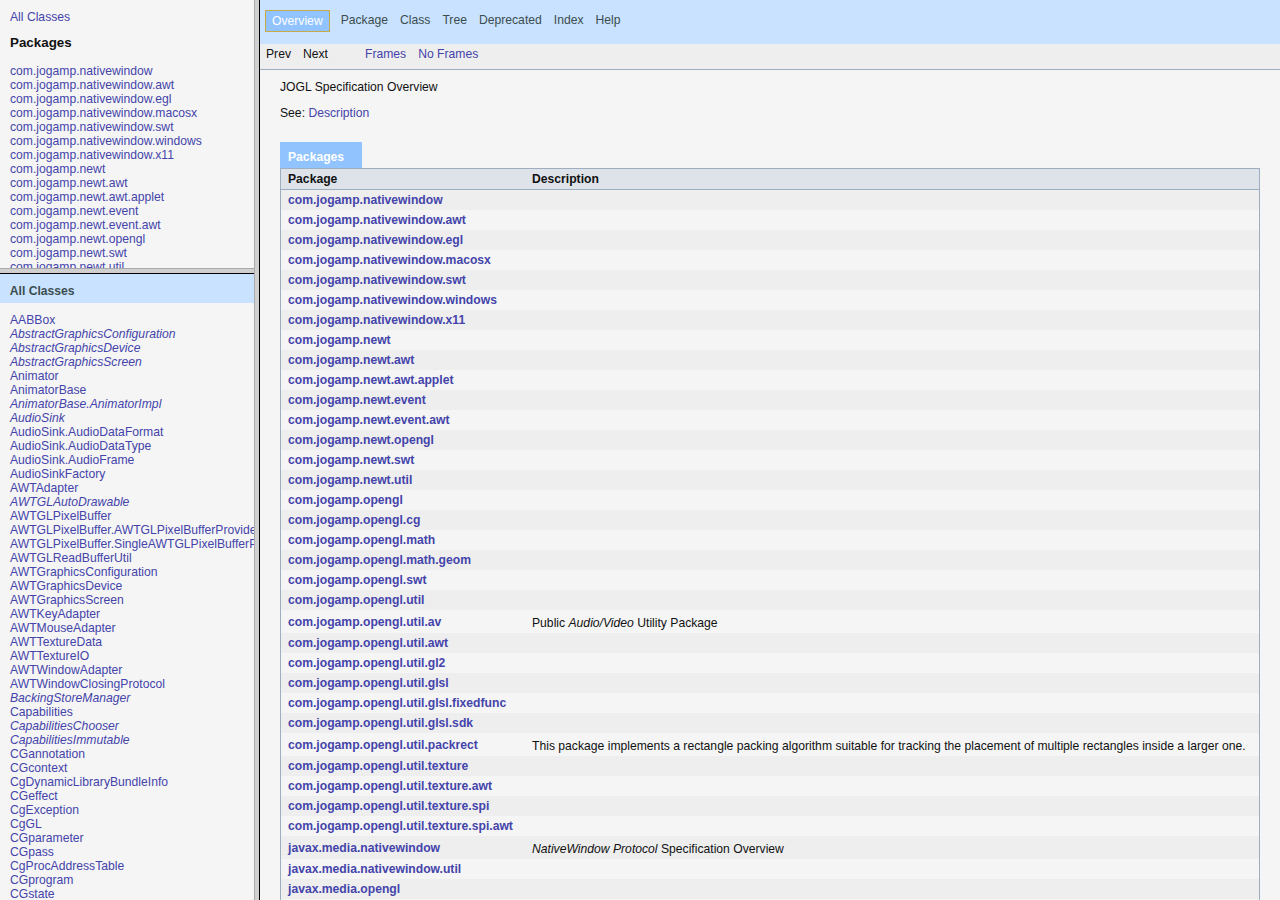
<file: VolVis/DataVisVolVisCode/VolumeVisualization/lib/javadoc/index.html>
<!DOCTYPE HTML PUBLIC "-//W3C//DTD HTML 4.01 Frameset//EN" "http://www.w3.org/TR/html4/frameset.dtd">
<!-- NewPage -->
<html lang="en">
<head>
<!-- Generated by javadoc on Sun Jul 21 05:14:34 CEST 2013 -->
<title>JOGL, NativeWindow and NEWT APIs</title>
<script type="text/javascript">
    targetPage = "" + window.location.search;
    if (targetPage != "" && targetPage != "undefined")
        targetPage = targetPage.substring(1);
    if (targetPage.indexOf(":") != -1 || (targetPage != "" && !validURL(targetPage)))
        targetPage = "undefined";
    function validURL(url) {
        var pos = url.indexOf(".html");
        if (pos == -1 || pos != url.length - 5)
            return false;
        var allowNumber = false;
        var allowSep = false;
        var seenDot = false;
        for (var i = 0; i < url.length - 5; i++) {
            var ch = url.charAt(i);
            if ('a' <= ch && ch <= 'z' ||
                    'A' <= ch && ch <= 'Z' ||
                    ch == '$' ||
                    ch == '_') {
                allowNumber = true;
                allowSep = true;
            } else if ('0' <= ch && ch <= '9'
                    || ch == '-') {
                if (!allowNumber)
                     return false;
            } else if (ch == '/' || ch == '.') {
                if (!allowSep)
                    return false;
                allowNumber = false;
                allowSep = false;
                if (ch == '.')
                     seenDot = true;
                if (ch == '/' && seenDot)
                     return false;
            } else {
                return false;
            }
        }
        return true;
    }
    function loadFrames() {
        if (targetPage != "" && targetPage != "undefined")
             top.classFrame.location = top.targetPage;
    }
</script>
</head>
<frameset cols="20%,80%" title="Documentation frame" onload="top.loadFrames()">
<frameset rows="30%,70%" title="Left frames" onload="top.loadFrames()">
<frame src="overview-frame.html" name="packageListFrame" title="All Packages">
<frame src="allclasses-frame.html" name="packageFrame" title="All classes and interfaces (except non-static nested types)">
</frameset>
<frame src="overview-summary.html" name="classFrame" title="Package, class and interface descriptions" scrolling="yes">
<noframes>
<noscript>
<div>JavaScript is disabled on your browser.</div>
</noscript>
<h2>Frame Alert</h2>
<p>This document is designed to be viewed using the frames feature. If you see this message, you are using a non-frame-capable web client. Link to <a href="overview-summary.html">Non-frame version</a>.</p>
</noframes>
</frameset>
</html>
</file>
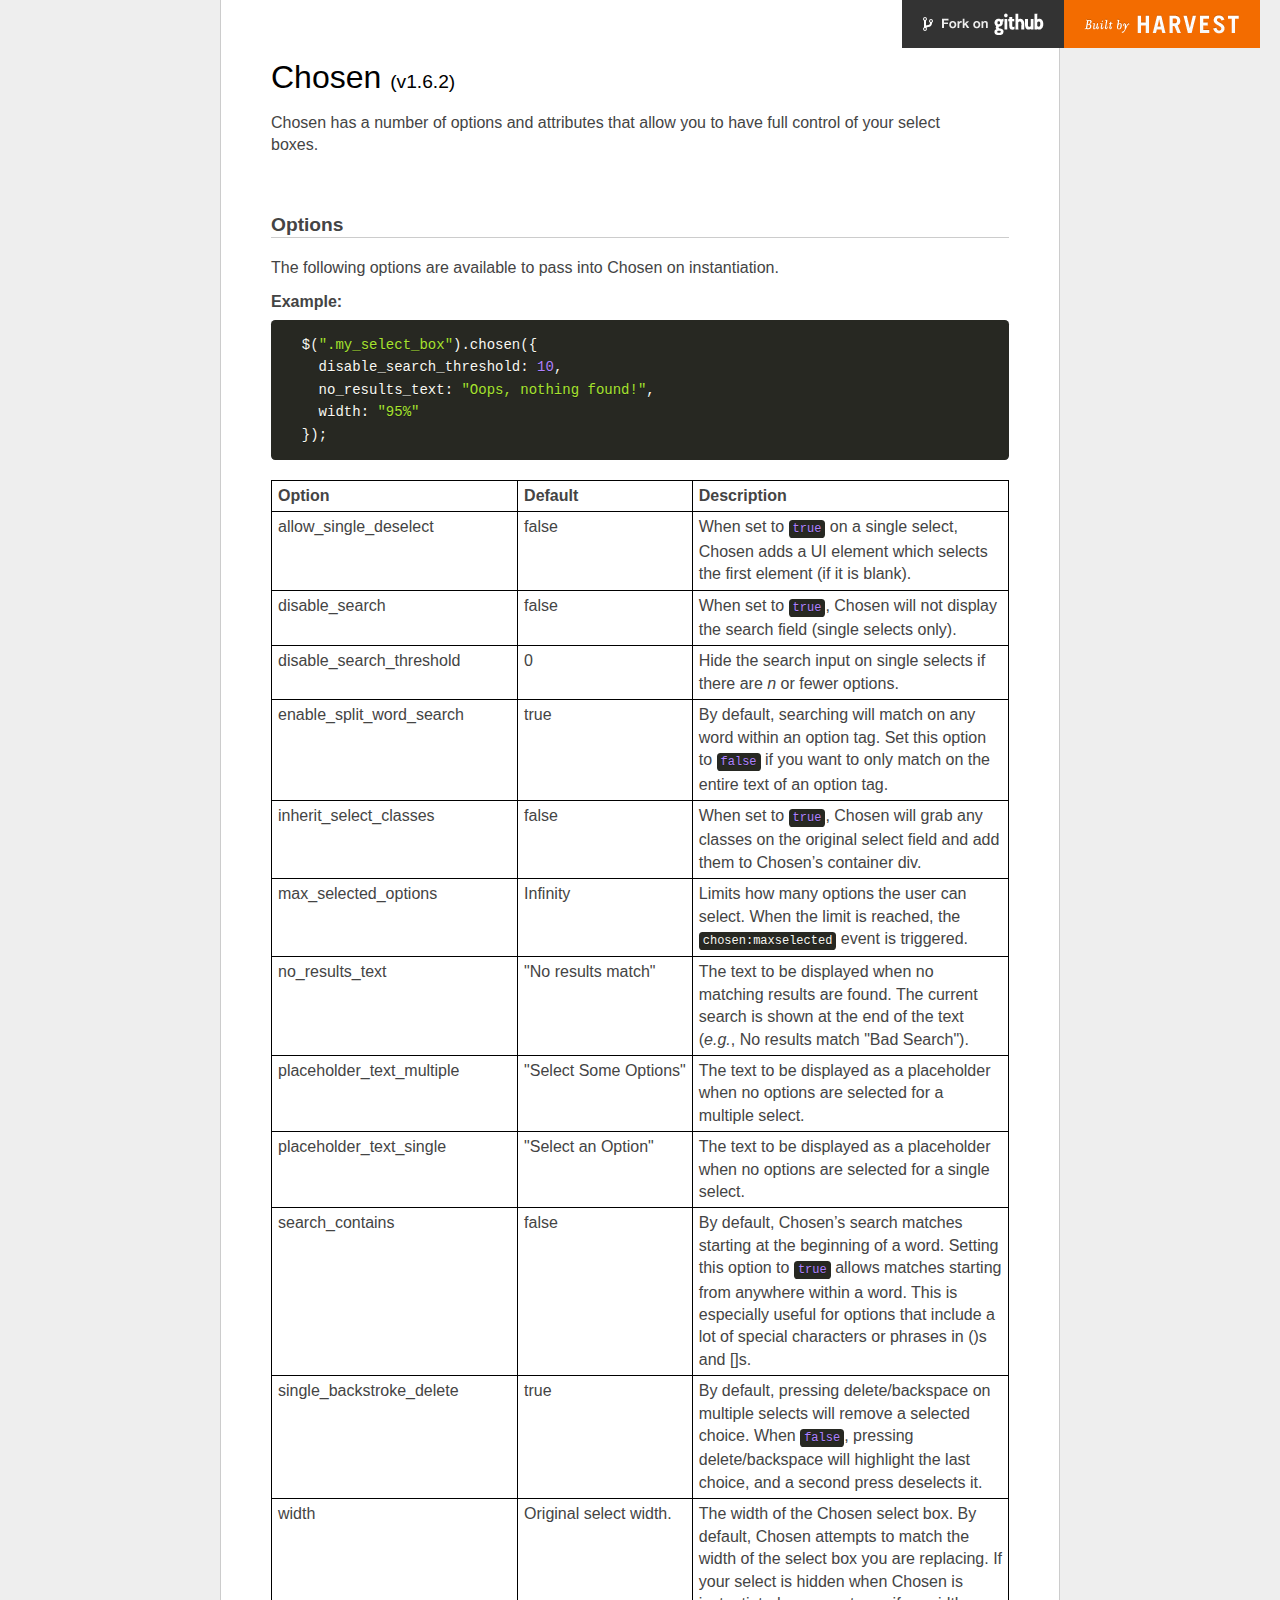
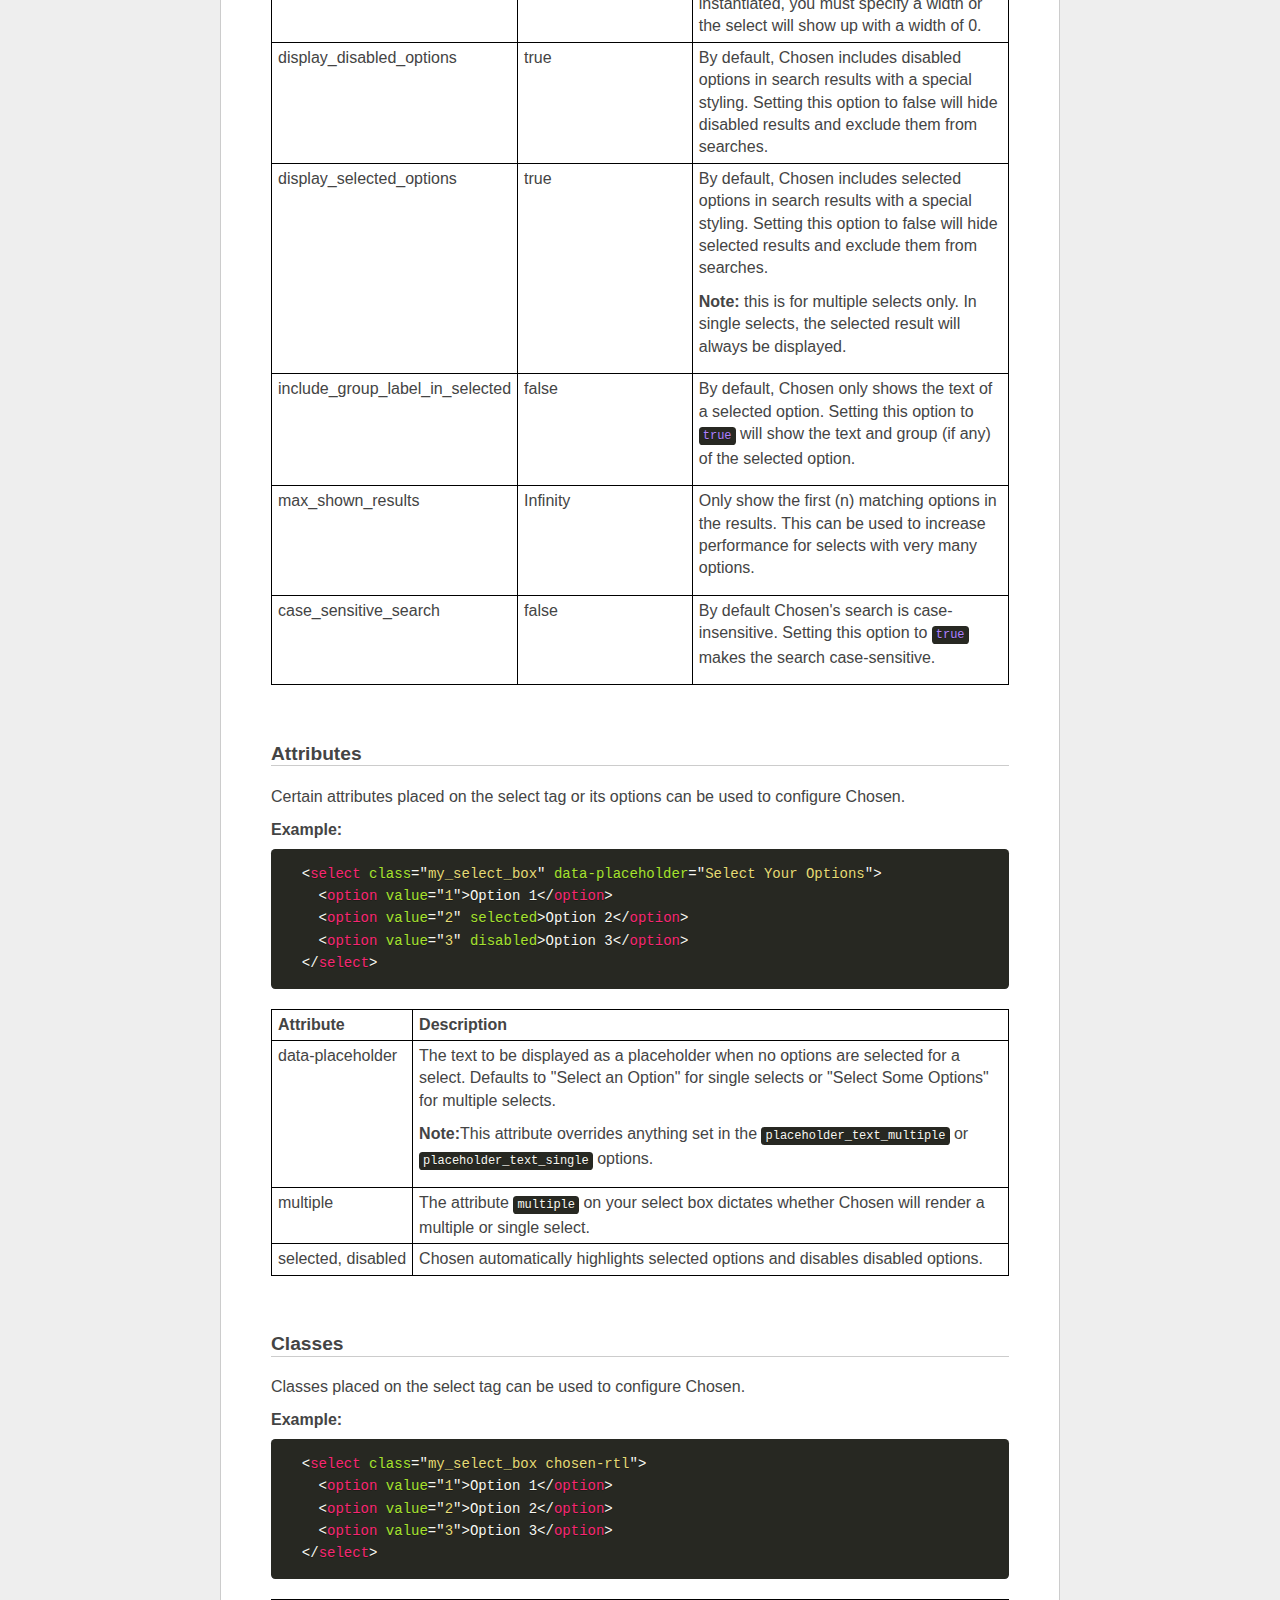
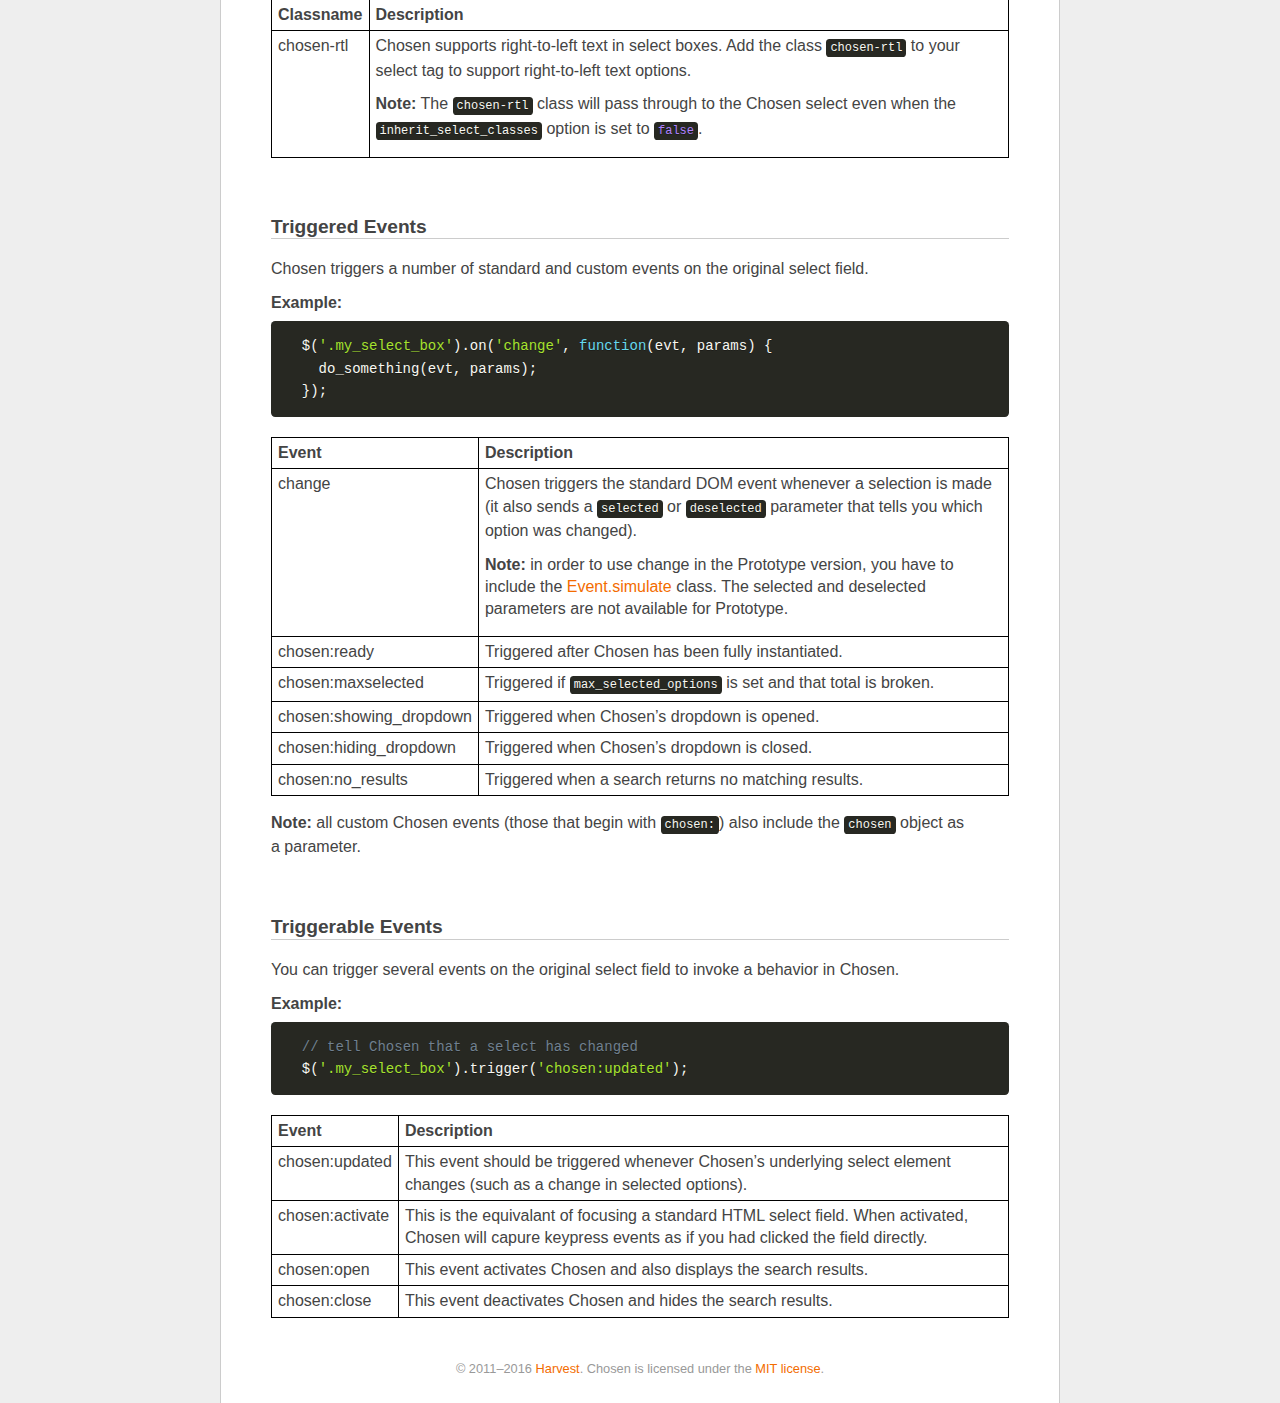
<file: chosen_v1.6.2/options.html>
<!doctype html>
<html lang="en">
<head>
  <meta charset="utf-8">
  <title>Chosen: A jQuery Plugin by Harvest to Tame Unwieldy Select Boxes</title>
  <link rel="stylesheet" href="docsupport/style.css">
  <link rel="stylesheet" href="docsupport/prism.css">
  <link rel="stylesheet" href="chosen.css">
  <style type="text/css" media="all">
    /* fix rtl for demo */
    .chosen-rtl .chosen-drop { left: -9000px; }
  </style>
</head>
<body>
  <div id="container">
    <div id="content">
      <header>
        <h1>Chosen <small>(<span id="latest-version">v1.6.2</span>)</small></h1>
      </header>
      <p>Chosen has a number of options and attributes that allow you to have full control of your select boxes.</p>

      <h2><a name="options" class="anchor" href="#options">Options</a></h2>
      <p>The following options are available to pass into Chosen on instantiation.</p>

      <h3>Example:</h3>
<pre>
  <code class="language-javascript">$(".my_select_box").chosen({
    disable_search_threshold: 10,
    no_results_text: "Oops, nothing found!",
    width: "95%"
  });</code>
</pre>

      <table class="docs-table">
        <tr>
          <th>Option</th><th>Default</th><th>Description</th>
        </tr>
        <tr>
          <td>allow_single_deselect</td>
          <td>false</td>
          <td>When set to <code class="language-javascript">true</code> on a single select, Chosen adds a UI element which selects the first element (if it is blank).</td>
        </tr>
        <tr>
          <td>disable_search</td>
          <td>false</td>
          <td>When set to <code class="language-javascript">true</code>, Chosen will not display the search field (single selects only).</td>
        </tr>
        <tr>
          <td>disable_search_threshold</td>
          <td>0</td>
          <td>Hide the search input on single selects if there are <i>n</i> or fewer options.</td>
        </tr>
        <tr>
          <td>enable_split_word_search</td>
          <td>true</td>
          <td>By default, searching will match on any word within an option tag. Set this option to <code class="language-javascript">false</code> if you want to only match on the entire text of an option tag.</td>
        </tr>
        <tr>
          <td>inherit_select_classes</td>
          <td>false</td>
          <td>When set to <code class="language-javascript">true</code>, Chosen will grab any classes on the original select field and add them to Chosen’s container div.</td>
        </tr>
        <tr>
          <td>max_selected_options</td>
          <td>Infinity</td>
          <td>Limits how many options the user can select. When the limit is reached, the <code class="language-javascript">chosen:maxselected</code> event is triggered.</td>
        </tr>
        <tr>
          <td>no_results_text</td>
          <td>"No results match"</td>
          <td>The text to be displayed when no matching results are found. The current search is shown at the end of the text (<i>e.g.</i>,
           No results match "Bad Search").</td>
        </tr>
        <tr>
          <td>placeholder_text_multiple</td>
          <td>"Select Some Options"</td>
          <td>The text to be displayed as a placeholder when no options are selected for a multiple select.</td>
        </tr>
        <tr>
          <td>placeholder_text_single</td>
          <td>"Select an Option"</td>
          <td>The text to be displayed as a placeholder when no options are selected for a single select.</td>
        </tr>
        <tr>
          <td>search_contains</td>
          <td>false</td>
          <td>By default, Chosen’s search matches starting at the beginning of a word. Setting this option to <code class="language-javascript">true</code> allows matches starting from anywhere within a word. This is especially useful for options that include a lot of special characters or phrases in ()s and []s.</td>
        </tr>
        <tr>
          <td>single_backstroke_delete</td>
          <td>true</td>
          <td>By default, pressing delete/backspace on multiple selects will remove a selected choice. When <code class="language-javascript">false</code>, pressing delete/backspace will highlight the last choice, and a second press deselects it.</td>
        </tr>
        <tr>
          <td>width</td>
          <td>Original select width.</td>
          <td>The width of the Chosen select box. By default, Chosen attempts to match the width of the select box you are replacing. If your select is hidden when Chosen is instantiated, you must specify a width or the select will show up with a width of 0.</td>
        </tr>
        <tr>
          <td>display_disabled_options</td>
          <td>true</td>
          <td>By default, Chosen includes disabled options in search results with a special styling. Setting this option to false will hide disabled results and exclude them from searches.</td>
        </tr>
        <tr>
          <td>display_selected_options</td>
          <td>true</td>
          <td>
            <p>By default, Chosen includes selected options in search results with a special styling. Setting this option to false will hide selected results and exclude them from searches.</p>
            <p><strong>Note:</strong> this is for multiple selects only. In single selects, the selected result will always be displayed.</p>
          </td>
        </tr>
        <tr>
          <td>include_group_label_in_selected</td>
          <td>false</td>
          <td>
            <p>By default, Chosen only shows the text of a selected option. Setting this option to <code class="language-javascript">true</code> will show the text and group (if any) of the selected option.</p>
          </td>
        </tr>
        <tr>
          <td>max_shown_results</td>
          <td>Infinity</td>
          <td>
            <p>Only show the first (n) matching options in the results. This can be used to increase performance for selects with very many options.</p>
          </td>
        </tr>
        <tr>
          <td>case_sensitive_search</td>
          <td>false</td>
          <td>
            <p>By default Chosen's search is case-insensitive. Setting this option to <code class="language-javascript">true</code> makes the search case-sensitive.</p>
          </td>
        </tr>
      </table>

      <h2><a name="attributes" class="anchor" href="#attributes">Attributes</a></h2>
      <p>Certain attributes placed on the select tag or its options can be used to configure Chosen.</p>

      <h3>Example:</h3>

<pre>
  <code class="language-markup">&lt;select class="my_select_box" data-placeholder="Select Your Options"&gt;
    &lt;option value="1"&gt;Option 1&lt;/option&gt;
    &lt;option value="2" selected&gt;Option 2&lt;/option&gt;
    &lt;option value="3" disabled&gt;Option 3&lt;/option&gt;
  &lt;/select&gt;</code>
</pre>

      <table class="docs-table">
        <tr>
          <th>Attribute</th><th>Description</th>
        </tr>
        <tr>
          <td>data-placeholder</td>
          <td>
            <p>The text to be displayed as a placeholder when no options are selected for a select. Defaults to "Select an Option" for single selects or "Select Some Options" for multiple selects.</p>
            <p><strong>Note:</strong>This attribute overrides anything set in the <code class="language-javascript">placeholder_text_multiple</code> or <code class="language-javascript">placeholder_text_single</code> options.</p>
          </td>
        </tr>
        <tr>
          <td>multiple</td>
          <td>The attribute <code class="language-html">multiple</code> on your select box dictates whether Chosen will render a multiple or single select.</td>
        </tr>
        <tr>
          <td>selected, disabled</td>
          <td>Chosen automatically highlights selected options and disables disabled options.</td>
        </tr>
      </table>

      <h2><a name="classes" class="anchor" href="#classes">Classes</a></h2>
      <p>Classes placed on the select tag can be used to configure Chosen.</p>

      <h3>Example:</h3>

<pre>
  <code class="language-markup">&lt;select class="my_select_box chosen-rtl"&gt;
    &lt;option value="1"&gt;Option 1&lt;/option&gt;
    &lt;option value="2"&gt;Option 2&lt;/option&gt;
    &lt;option value="3"&gt;Option 3&lt;/option&gt;
  &lt;/select&gt;</code>
</pre>

      <table class="docs-table">
        <tr>
          <th>Classname</th>
          <th>Description</th>
        </tr>
        <tr>
          <td>chosen-rtl</td>
          <td>
            <p>Chosen supports right-to-left text in select boxes. Add the class <code class="language-html">chosen-rtl</code> to your select tag to support right-to-left text options.</p>
            <p><strong>Note:</strong> The <code class="language-html">chosen-rtl</code> class will pass through to the Chosen select even when the <code class="language-javascript">inherit_select_classes</code> option is set to <code class="language-javascript">false</code>.</p>
          </td>
        </tr>
      </table>

      <h2><a name="triggered-events" class="anchor" href="#triggered-events">Triggered Events</a></h2>
      <p>Chosen triggers a number of standard and custom events on the original select field.</p>

      <h3>Example:</h3>

<pre>
  <code class="language-javascript">$('.my_select_box').on('change', function(evt, params) {
    do_something(evt, params);
  });</code>
</pre>

      <table class="docs-table">
        <tr>
          <th>Event</th><th>Description</th>
        </tr>
        <tr>
          <td>change</td>
          <td>
            <p>Chosen triggers the standard DOM event whenever a selection is made (it also sends a <code class="language-javascript">selected</code> or <code class="language-javascript">deselected</code> parameter that tells you which option was changed).</p>
            <p><strong>Note:</strong> in order to use change in the Prototype version, you have to include the <a href="https://github.com/kangax/protolicious/blob/5b56fdafcd7d7662c9d648534225039b2e78e371/event.simulate.js">Event.simulate</a> class. The selected and deselected parameters are not available for Prototype.</p>
          </td>
        </tr>
        <tr>
          <td>chosen:ready</td>
          <td>Triggered after Chosen has been fully instantiated.</td>
        </tr>
        <tr>
          <td>chosen:maxselected</td>
          <td>Triggered if <code class="language-javascript">max_selected_options</code> is set and that total is broken.</td>
        </tr>
        <tr>
          <td>chosen:showing_dropdown</td>
          <td>Triggered when Chosen’s dropdown is opened.</td>
        </tr>
        <tr>
          <td>chosen:hiding_dropdown</td>
          <td>Triggered when Chosen’s dropdown is closed.</td>
        </tr>
        <tr>
          <td>chosen:no_results</td>
          <td>Triggered when a search returns no matching results.</td>
        </tr>
      </table>

      <p>
        <strong>Note:</strong> all custom Chosen events (those that begin with <code class="language-javascript">chosen:</code>) also include the <code class="language-javascript">chosen</code> object as a parameter.
      </p>

      <h2><a name="triggerable-events" class="anchor" href="#triggerable-events">Triggerable Events</a></h2>
      <p>You can trigger several events on the original select field to invoke a behavior in Chosen.</p>

      <h3>Example:</h3>

<pre>
  <code class="language-javascript">// tell Chosen that a select has changed
  $('.my_select_box').trigger('chosen:updated');</code>
</pre>

      <table class="docs-table">
        <tr>
          <th>Event</th><th>Description</th>
        </tr>
        <tr>
          <td>chosen:updated</td>
          <td>This event should be triggered whenever Chosen’s underlying select element changes (such as a change in selected options).</td>
        </tr>
        <tr>
          <td>chosen:activate</td>
          <td>This is the equivalant of focusing a standard HTML select field. When activated, Chosen will capure keypress events as if you had clicked the field directly.</td>
        </tr>
        <tr>
          <td>chosen:open</td>
          <td>This event activates Chosen and also displays the search results.</td>
        </tr>
        <tr>
          <td>chosen:close</td>
          <td>This event deactivates Chosen and hides the search results.</td>
        </tr>
      </table>

      <footer>
        &copy; 2011&ndash;2016 <a href="http://www.getharvest.com/">Harvest</a>. Chosen is licensed under the <a href="https://github.com/harvesthq/chosen/blob/master/LICENSE.md">MIT license</a>.
      </footer>

    </div>
  </div>
  <div class="oss-bar">
    <ul>
      <li><a class="fork" href="https://github.com/harvesthq/chosen">Fork on Github</a></li>
      <li><a class="harvest" href="http://www.getharvest.com/">Built by Harvest</a></li>
    </ul>
  </div>
  <script src="docsupport/prism.js" type="text/javascript" charset="utf-8"></script>
</body>
</html>
</file>
<file: chosen_v1.6.2/docsupport/prism.css>
/**
 * okaidia theme for JavaScript, CSS and HTML
 * Loosely based on Monokai textmate theme by http://www.monokai.nl/
 * @author ocodia
 */

code[class*="language-"],
pre[class*="language-"] {
	color: #f8f8f2;
	text-shadow: 0 1px rgba(0,0,0,0.3);
	font-family: Consolas, Monaco, 'Andale Mono', monospace;
	direction: ltr;
	text-align: left;
	white-space: pre;
	word-spacing: normal;
	
	-moz-tab-size: 4;
	-o-tab-size: 4;
	tab-size: 4;
	
	-webkit-hyphens: none;
	-moz-hyphens: none;
	-ms-hyphens: none;
	hyphens: none;
}

/* Code blocks */
pre[class*="language-"] {
	padding: 1em;
	margin: .5em 0;
	overflow: auto;	
	border-radius: 0.3em;
}

:not(pre) > code[class*="language-"],
pre[class*="language-"] {
	background: #272822;
}

/* Inline code */
:not(pre) > code[class*="language-"] {
	padding: .1em;
	border-radius: .3em;
}

.token.comment,
.token.prolog,
.token.doctype,
.token.cdata {
	color: slategray;
}

.token.punctuation {
	color: #f8f8f2;
}

.namespace {
	opacity: .7;
}

.token.property,
.token.tag {
	color: #f92672;
}

.token.boolean,
.token.number{
	color: #ae81ff;
}

.token.selector,
.token.attr-name,
.token.string {
	color: #a6e22e;
}


.token.operator,
.token.entity,
.token.url,
.language-css .token.string,
.style .token.string {
	color: #f8f8f2;
}

.token.atrule,
.token.attr-value
{
	color: #e6db74;
}


.token.keyword{
color: #66d9ef;
}

.token.regex,
.token.important {
	color: #fd971f;
}

.token.important {
	font-weight: bold;
}

.token.entity {
	cursor: help;
}
</file>
<file: chosen_v1.6.2/docsupport/style.css>
/* Reset */
html, body, div, span, object, iframe, h1, h2, h3, h4, h5, h6, p, blockquote, pre, abbr, address, cite, code, del, dfn, em, img, ins, kbd, q, samp, small, strong, sub, sup, var, b, i, dl, dt, dd, ol, ul, li, fieldset, form, label, legend, table, caption, tbody, tfoot, thead, tr, th, td, article, aside, canvas, details, figcaption, figure, footer, header, hgroup, menu, nav, section, summary, time, mark, audio, video { margin: 0; padding: 0; border: 0; font-size: 100%; font: inherit; vertical-align: baseline; }

article, aside, details, figcaption, figure, footer, header, hgroup, menu, nav, section { display: block; }

blockquote, q { quotes: none; }
blockquote:before, blockquote:after, q:before, q:after { content: ""; content: none; }
ins { background-color: #ff9; color: #000; text-decoration: none; }
mark { background-color: #ff9; color: #000; font-style: italic; font-weight: bold; }
del { text-decoration: line-through; }
abbr[title], dfn[title] { border-bottom: 1px dotted; cursor: help; }
table { border-collapse: collapse; border-spacing: 0; }
hr { display: block; height: 1px; border: 0; border-top: 1px solid #ccc; margin: 1em 0; padding: 0; }
input, select { vertical-align: middle; }

body { font:13px/1.231 sans-serif; *font-size:small; } /* Hack retained to preserve specificity */
select, input, textarea, button { font:99% sans-serif; }
pre, code, kbd, samp { font-family: monospace, sans-serif; }


body { background: #EEE; color: #444; line-height: 1.4em; }

header h1 { color: black; font-size: 2em; line-height: 1.1em; display: inline-block; height: 27px; margin: 20px 0 25px; }
header h1 small { font-size: 0.6em; }

div#content { background: white; border: 1px solid #ccc; border-width: 0 1px 1px; margin: 0 auto; padding: 40px 50px 40px; width: 738px; }

footer { color: #999; padding-top: 40px; font-size: 0.8em; text-align: center; }

body { font-family: sans-serif; font-size: 1em; }

p { margin: 0 0 .7em; max-width: 700px; }
table+p { margin-top: 1em; }

h2 { border-bottom: 1px solid #ccc; font-size: 1.2em; margin: 3em 0 1em 0; font-weight: bold;}
h3 { font-weight: bold; }

h2.intro { border-bottom: none; font-size: 1em; font-weight: normal; margin-top:0; }

ul li { list-style: disc; margin-left: 1em; margin-bottom: 1.25em; }
ol li { margin-left: 1.25em; }
ol ul, ul ul { margin: .25em 0 0; }
ol ul li, ul ul li { list-style-type: circle; margin: 0 0 .25em 1em; }

li > p { margin-top: .25em; }

div.side-by-side { width: 100%; margin-bottom: 1em; }
div.side-by-side > div { float: left; width: 49%; }
div.side-by-side > div > em { margin-bottom: 10px; display: block; }

.faqs em { display: block; }

.clearfix:after {
  content: "\0020";
  display: block;
  height: 0;
  clear: both;
  overflow: hidden;
  visibility: hidden;
}

a { color: #F36C00; outline: none; text-decoration: none; }
a:hover { text-decoration: underline; }

ul.credits li { margin-bottom: .25em; }

strong { font-weight: bold; }
i { font-style: italic; }

.button {
  background: #fafafa;
  background: -webkit-linear-gradient(top, #ffffff, #eeeeee);
  background: -moz-linear-gradient(top, #ffffff, #eeeeee);
  background: -o-linear-gradient(top, #ffffff, #eeeeee);
  background: linear-gradient(to bottom, #ffffff, #eeeeee);
  border: 1px solid #bbbbbb;
  border-radius: 4px;
  box-shadow: inset 0 1px 1px rgba(255, 255, 255, 0.2);
  color: #555555;
  cursor: pointer;
  display: inline-block;
  font-family: "Helvetica Neue", Arial, Verdana, "Nimbus Sans L", sans-serif;
  font-size: 13px;
  font-weight: 500;
  height: 31px;
  line-height: 28px;
  outline: none;
  padding: 0 13px;
  text-shadow: 0 1px 0 white;
  text-decoration: none;
  vertical-align: middle;
  white-space: nowrap;
  -webkit-font-smoothing: antialiased;
  -webkit-box-sizing: border-box;
  -moz-box-sizing: border-box;
  box-sizing: border-box;
}

.button-blue {
  background: #1385e5;
  background: -webkit-linear-gradient(top, #53b2fc, #1385e5);
  background: -moz-linear-gradient(top, #53b2fc, #1385e5);
  background: -o-linear-gradient(top, #53b2fc, #1385e5);
  background: linear-gradient(to bottom, #53b2fc, #1385e5);
  border-color: #075fa9;
  color: white;
  font-weight: bold;
  text-shadow: 0 -1px 0 rgba(0, 0, 0, 0.4);
}


/* Tweak navbar brand link to be super sleek
-------------------------------------------------- */
.oss-bar {
  top: 0;
  right: 20px;
  position: fixed;
  z-index: 1030;
}
.oss-bar ul {
  float: right;
  margin: 0;
  list-style: none;
}
.oss-bar ul li {
  list-style: none;
  float: left;
  line-height: 0;
  margin: 0;
}
.oss-bar ul li a {
   -moz-box-sizing:    border-box;
  -webkit-box-sizing: border-box;
  -ms-box-sizing:     border-box;
   box-sizing:        border-box;
  border: 0;
  margin-top: -10px;
  display: block;
  height: 58px;
  background: #F36C00 url(oss-credit.png) no-repeat 20px 22px;
  padding: 22px 20px 12px 20px;
  text-indent: 120%; /* stupid padding */
  white-space: nowrap;
  overflow: hidden;
  -webkit-transition: all 0.10s ease-in-out;
  -moz-transition: all 0.10s ease-in-out;
  transition: all 0.15s ease-in-out;
}
.oss-bar ul li a:hover {
  margin-top: 0px;
}
.oss-bar a.harvest {
  width: 196px;
  background-color: #F36C00;
  background-position: -142px 22px;
  padding-right: 22px; /* optical illusion */
}
.oss-bar a.fork {
  width: 162px;
  background-color: #333333;
}

.docs-table th, .docs-table td {
  border: 1px solid #000;
  padding: 4px 6px;
  white-space: nowrap;
}

.docs-table td:last-child {
  white-space: normal;
}

.docs-table th {
  font-weight: bold;
  text-align: left;
}

#content pre[class*=language-] {
  font-size: 14px;
  margin-bottom: 20px;
}

#content pre[class*=language-] code {
  font-size: 14px;
  padding: 0;
}

#content code[class*=language-] {
  font-size: 12px;
  padding: 2px 4px;
}

.anchor {
  color: inherit;
  position: relative;
}

.anchor:hover {
  background: url([data-uri]) 0 50% no-repeat;
  background-size: 21px 9px;
  margin-left: -27px;
  padding-left: 27px;
  text-decoration: none;
}
</file>
